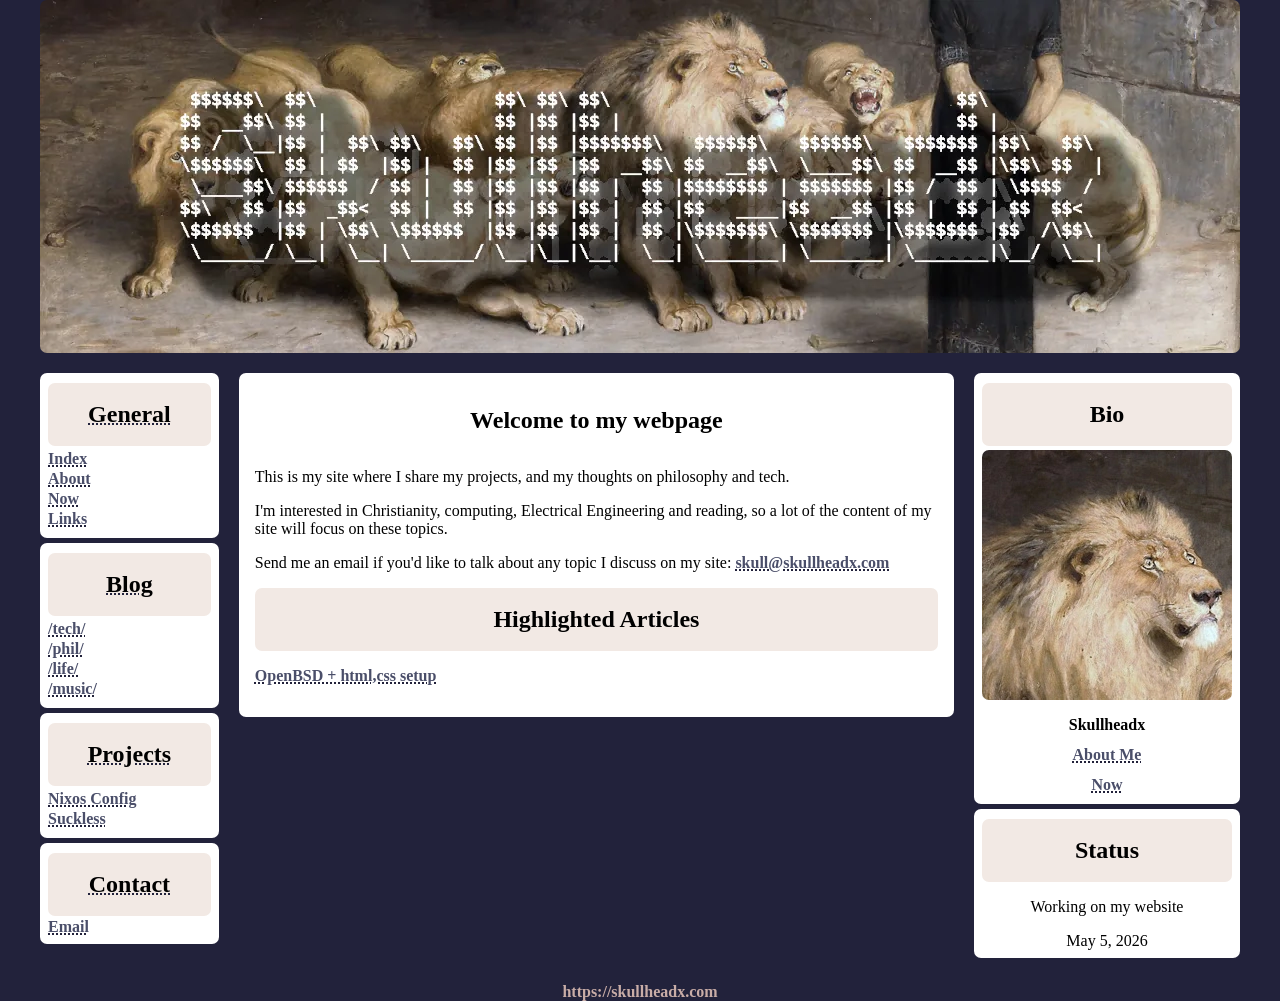
<file: index.html>
<!DOCTYPE html>
<html lang="en">
    <head>
        <meta charset="UTF-8">
        <title>Skullheadx</title>
        <meta name="description" content="Skullheadx's webpage with thoughts on philosophy and tech.">
        <meta name="viewport" content="width=device-width, initial-scale=1.0">
        <link rel="stylesheet" type="text/css" href="/style.css">
        <link rel="icon" href="/favicon.ico">
        <link rel="preload" as="image" href="banner.webp">
        <link rel="preload" as="image" href="pfp.webp">
    </head>
    <body>
        <div class = "main-wrapper">
        <header class="main-head">
            <a href="/">
                <img src="banner.webp" class="banner" alt="Skullheadx">
            </a>
        </header>
        <nav class="main-nav">
            <div class="nav-pin">
            <section>
                <h2><a href="index.html">General</a></h2>
                <ul>
                    <li><a href="index.html">Index</a></li>
                    <li><a href="about.html">About</a></li>
                    <li><a href="now.html">Now</a></li>
                    <li><a href="links.html">Links</a></li>
                </ul>
            </section>
            </div>
            <div class="nav-unpinned">
            <section>
                <h2><a href="blog/index.html">Blog</a></h2>
                <ul>
                    <li><a href="tech/index.html">/tech/</a></li>
                    <li><a href="phil/index.html">/phil/</a></li>
                    <li><a href="life/index.html">/life/</a></li>
                    <li><a href="music/index.html">/music/</a></li>
                </ul>
            </section>
            <section>
                <h2><a href="projects.html">Projects</a></h2>
                <ul>
                    <li><a href="projects/dotfiles.html">Nixos Config</a></li>
                    <li><a href="projects/suckless.html">Suckless</a></li>
                </ul>
            </section>
            <section>
                <h2><a href="mailto:skull@skullheadx.com">Contact</a></h2>
                <a href="mailto:skull@skullheadx.com">Email</a>
            </section>
            </div>
        </nav>
        <aside class="main-aside">
            <section>
                <h2>Bio</h2>
                <ul>
                    <li><img src="pfp.webp" alt="pfp"></li>
                    <li><strong>Skullheadx</strong></li>
                    <li><a href="about.html">About Me</a></li>
                    <li><a href="now.html">Now</a></li>
                </ul>
            </section>
            <section>
                <h2>Status</h2>
                <p>Working on my website</p>
                <footer><time datetime="2026-05-05">May 5, 2026</time></footer>
            </section>
        </aside>
        <main class="content">
            <article> 
                <h1>Welcome to my webpage</h1>
                <p>This is my site where I share my projects, and my thoughts on philosophy and tech.</p>
                <p>I'm interested in Christianity, computing, Electrical Engineering and reading, so a lot of the content of my site will focus on these topics.</p>
                <p>Send me an email if you'd like to talk about any topic I discuss on my site:
                <a href="mailto:skull@skullheadx.com">skull@skullheadx.com</a></p>
            </article>
            <article>
                <h2>Highlighted Articles</h2>
                <ul>
                    <li><a href="blog/openbsd_html_css/post.html">OpenBSD + html,css setup</a></li>
                </ul>
            </article>
        </main>
        <footer class="main-footer">
            <a href="https://skullheadx.com">https://skullheadx.com</a>
        </footer>
        </div>
    </body>
</html>
</file>
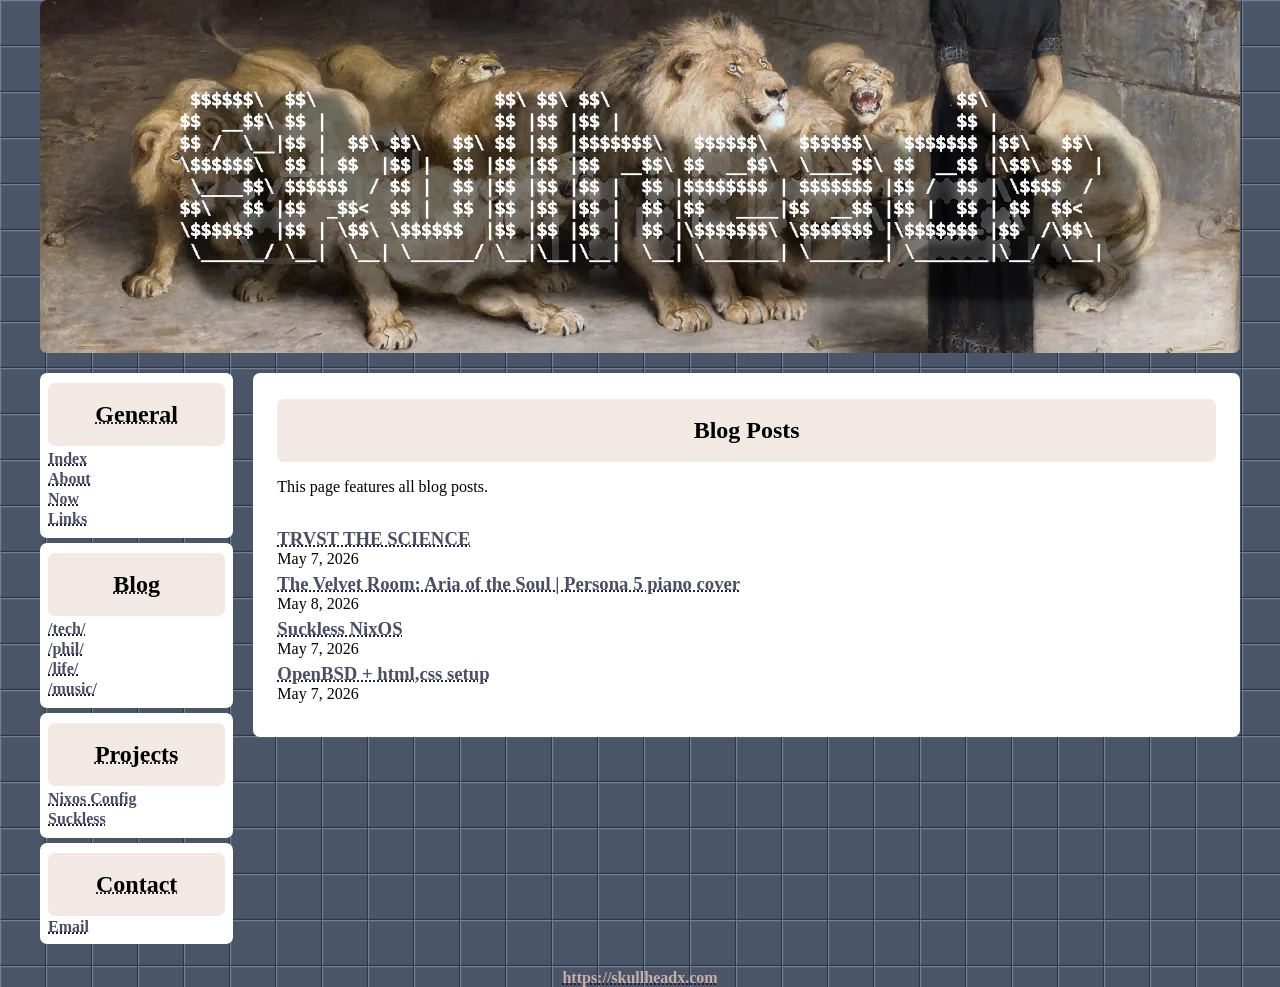
<file: blog/index.html>
<!DOCTYPE html>
<html lang="en">
    <head>
        <meta charset="UTF-8">
        <title>Blog Posts | Skullheadx</title>
        <meta name="description" content="Posts from Skullheadx relating">
        <meta name="viewport" content="width=device-width, initial-scale=1.0">
        <link rel="stylesheet" type="text/css" href="/style.css">
        <link rel="icon" href="/favicon.ico">
    </head>
    <body class="pattern">
        <div class = "content-wrapper">
        <header class="main-head">
            <a href="/">
                <img src="../banner.webp" class="banner" alt="Skullheadx">
            </a>
        </header>
        <nav class="main-nav">
            <div class="nav-pin">
            <section>
                <h2><a href="../index.html">General</a></h2>
                <ul>
                    <li><a href="../index.html">Index</a></li>
                    <li><a href="../about.html">About</a></li>
                    <li><a href="../now.html">Now</a></li>
                    <li><a href="../links.html">Links</a></li>
                </ul>
            </section>
            </div>
            <div class="nav-unpinned">
            <section>
                <h2><a href="../blog/index.html">Blog</a></h2>
                <ul>
                    <li><a href="../tech/index.html">/tech/</a></li>
                    <li><a href="../phil/index.html">/phil/</a></li>
                    <li><a href="../life/index.html">/life/</a></li>
                    <li><a href="../music/index.html">/music/</a></li>
                </ul>
            </section>
            <section>
                <h2><a href="../projects.html">Projects</a></h2>
                <ul>
                    <li><a href="../projects/dotfiles.html">Nixos Config</a></li>
                    <li><a href="../projects/suckless.html">Suckless</a></li>
                </ul>
            </section>
            <section>
                <h2><a href="mailto:skull@skullheadx.com">Contact</a></h2>
                <a href="mailto:skull@skullheadx.com">Email</a>
            </section>
            </div>
        </nav>
        <main class="content">
            <article>
                <section>
                <h2>Blog Posts</h2>
                <p>This page features all blog posts.</p>
                </section>
                <section>
                    <article>
                        <h3 class="no-center"><a href="../blog/trvst_the_science.html">TRVST THE SCIENCE</a></h3>
                        <footer class="no-center"><time datetime="2026-05-07">May 7, 2026</time></footer>
                    </article>
                    <article>
                        <h3 class="no-center"><a href="../blog/aria_of_the_soul.html">The Velvet Room: Aria of the Soul | Persona 5 piano cover</a></h3>
                        <footer class="no-center"><time datetime="2026-05-08">May 8, 2026</time></footer>
                    </article>
                    <article>
                        <h3 class="no-center"><a href="../blog/suckless_nixos.html">Suckless NixOS</a></h3>
                        <footer class="no-center"><time datetime="2026-05-07">May 7, 2026</time></footer>
                    </article>
                    <article>
                        <h3 class="no-center"><a href="../blog/openbsd_html_css.html">OpenBSD + html,css setup</a></h3>
                        <footer class="no-center"><time datetime="2026-05-07">May 7, 2026</time></footer>
                    </article>
                </section>
            </article>
        </main>
        <footer class="main-footer">
            <a href="https://skullheadx.com">https://skullheadx.com</a>
        </footer>
        </div>
    </body>
</html>
</file>
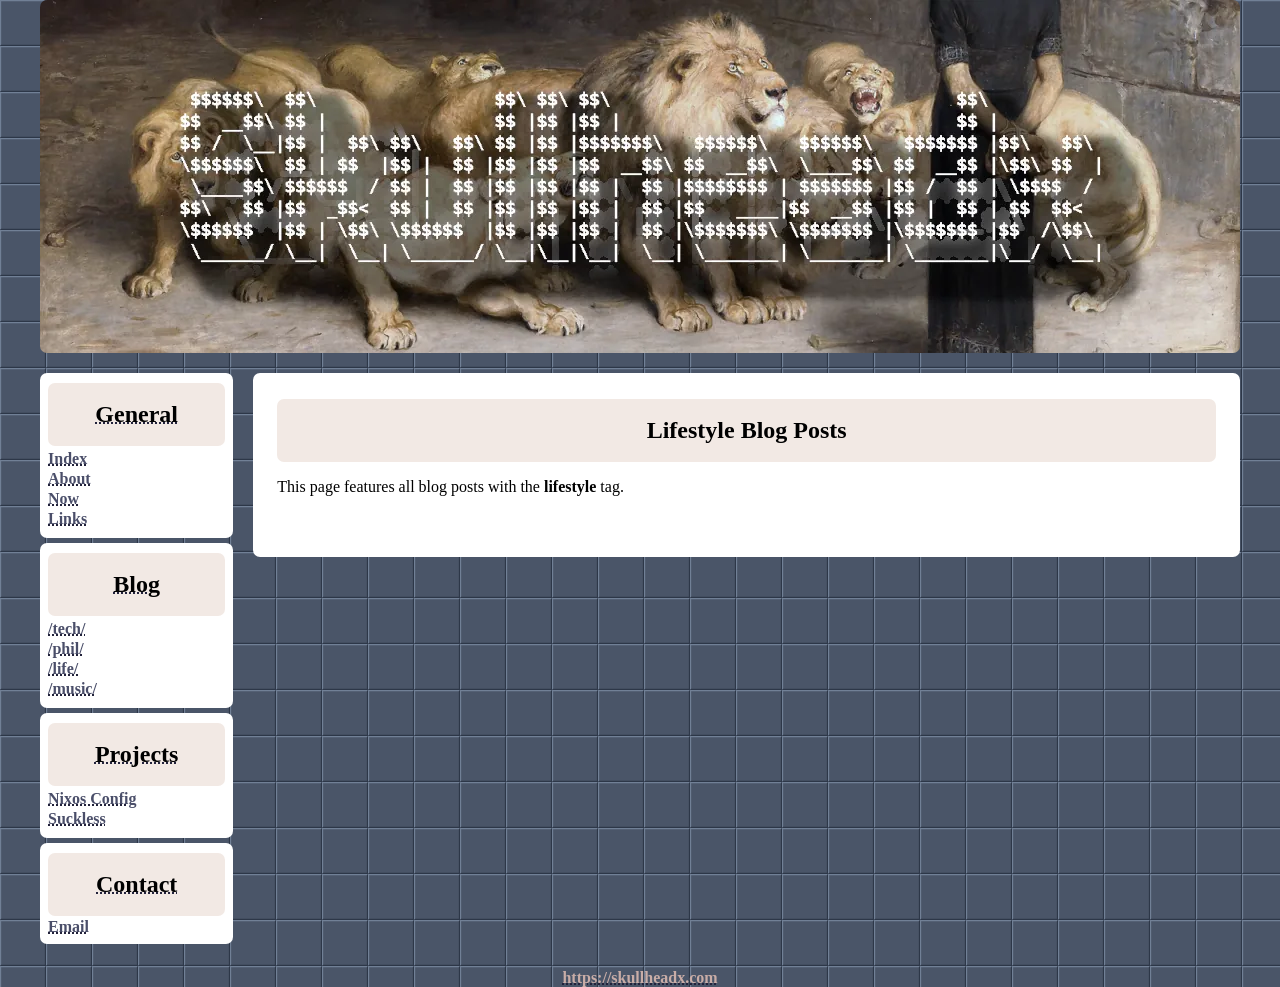
<file: life/index.html>
<!DOCTYPE html>
<html lang="en">
    <head>
        <meta charset="UTF-8">
        <title>Lifestyle Posts | Skullheadx</title>
        <meta name="description" content="Posts from Skullheadx relating to lifestyle">
        <meta name="viewport" content="width=device-width, initial-scale=1.0">
        <link rel="stylesheet" type="text/css" href="/style.css">
        <link rel="icon" href="/favicon.ico">
    </head>
    <body class="pattern">
        <div class = "content-wrapper">
        <header class="main-head">
            <a href="/">
                <img src="../banner.webp" class="banner" alt="Skullheadx">
            </a>
        </header>
        <nav class="main-nav">
            <div class="nav-pin">
            <section>
                <h2><a href="../index.html">General</a></h2>
                <ul>
                    <li><a href="../index.html">Index</a></li>
                    <li><a href="../about.html">About</a></li>
                    <li><a href="../now.html">Now</a></li>
                    <li><a href="../links.html">Links</a></li>
                </ul>
            </section>
            </div>
            <div class="nav-unpinned">
            <section>
                <h2><a href="../blog/index.html">Blog</a></h2>
                <ul>
                    <li><a href="../tech/index.html">/tech/</a></li>
                    <li><a href="../phil/index.html">/phil/</a></li>
                    <li><a href="../life/index.html">/life/</a></li>
                    <li><a href="../music/index.html">/music/</a></li>
                </ul>
            </section>
            <section>
                <h2><a href="../projects.html">Projects</a></h2>
                <ul>
                    <li><a href="../projects/dotfiles.html">Nixos Config</a></li>
                    <li><a href="../projects/suckless.html">Suckless</a></li>
                </ul>
            </section>
            <section>
                <h2><a href="mailto:skull@skullheadx.com">Contact</a></h2>
                <a href="mailto:skull@skullheadx.com">Email</a>
            </section>
            </div>
        </nav>
        <main class="content">
            <article>
                <section>
                <h2>Lifestyle Blog Posts</h2>
                <p>This page features all blog posts with the <strong>lifestyle</strong> tag.</p>
                </section>
                <section>
                </section>
            </article>
        </main>
        <footer class="main-footer">
            <a href="https://skullheadx.com">https://skullheadx.com</a>
        </footer>
        </div>
    </body>
</html>
</file>
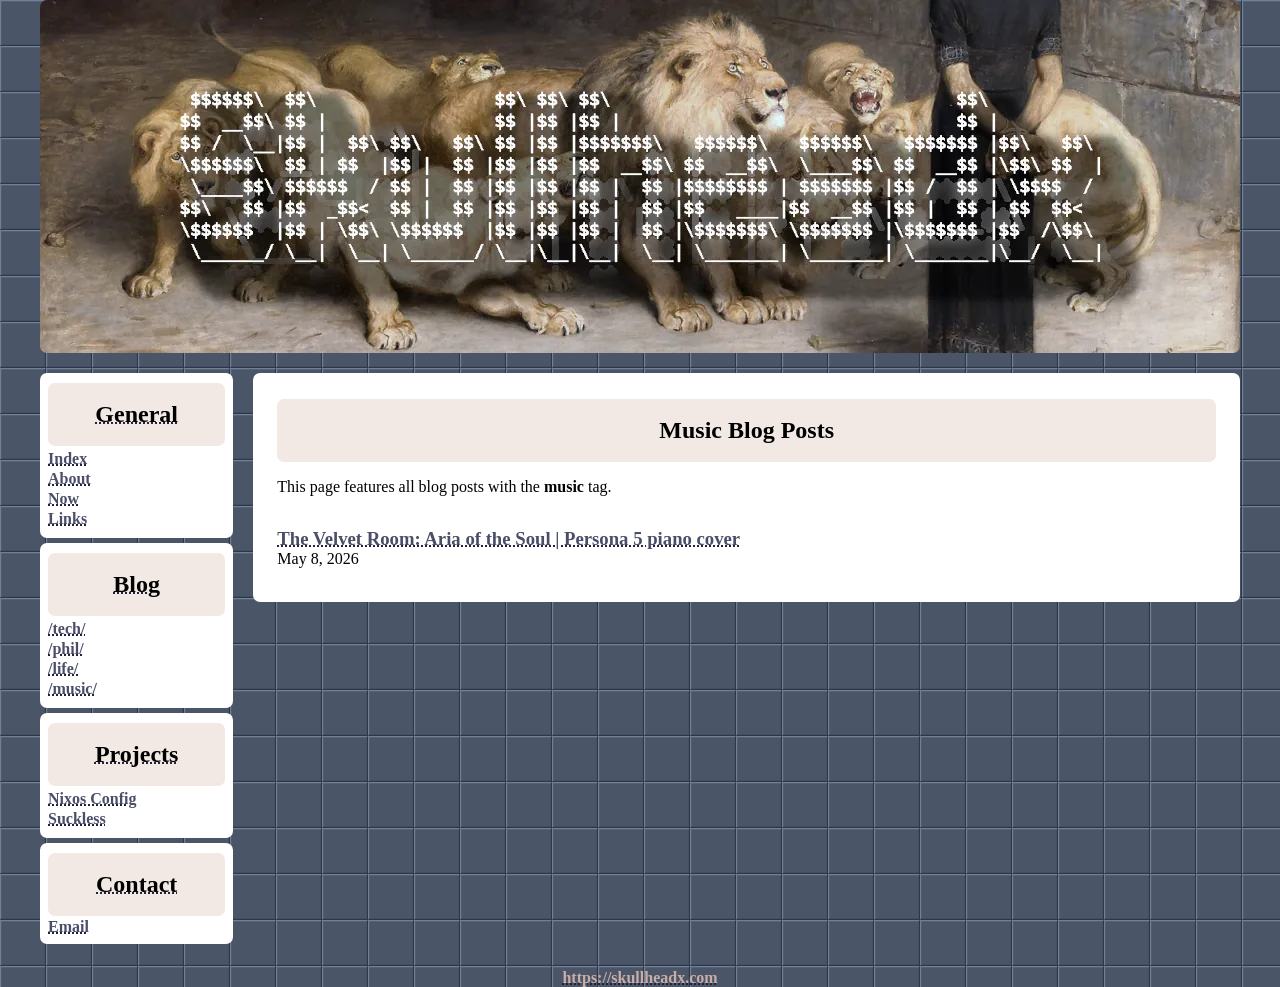
<file: music/index.html>
<!DOCTYPE html>
<html lang="en">
    <head>
        <meta charset="UTF-8">
        <title>Music Posts | Skullheadx</title>
        <meta name="description" content="Posts from Skullheadx relating to music">
        <meta name="viewport" content="width=device-width, initial-scale=1.0">
        <link rel="stylesheet" type="text/css" href="/style.css">
        <link rel="icon" href="/favicon.ico">
    </head>
    <body class="pattern">
        <div class = "content-wrapper">
        <header class="main-head">
            <a href="/">
                <img src="../banner.webp" class="banner" alt="Skullheadx">
            </a>
        </header>
        <nav class="main-nav">
            <div class="nav-pin">
            <section>
                <h2><a href="../index.html">General</a></h2>
                <ul>
                    <li><a href="../index.html">Index</a></li>
                    <li><a href="../about.html">About</a></li>
                    <li><a href="../now.html">Now</a></li>
                    <li><a href="../links.html">Links</a></li>
                </ul>
            </section>
            </div>
            <div class="nav-unpinned">
            <section>
                <h2><a href="../blog/index.html">Blog</a></h2>
                <ul>
                    <li><a href="../tech/index.html">/tech/</a></li>
                    <li><a href="../phil/index.html">/phil/</a></li>
                    <li><a href="../life/index.html">/life/</a></li>
                    <li><a href="../music/index.html">/music/</a></li>
                </ul>
            </section>
            <section>
                <h2><a href="../projects.html">Projects</a></h2>
                <ul>
                    <li><a href="../projects/dotfiles.html">Nixos Config</a></li>
                    <li><a href="../projects/suckless.html">Suckless</a></li>
                </ul>
            </section>
            <section>
                <h2><a href="mailto:skull@skullheadx.com">Contact</a></h2>
                <a href="mailto:skull@skullheadx.com">Email</a>
            </section>
            </div>
        </nav>
        <main class="content">
            <article>
                <section>
                <h2>Music Blog Posts</h2>
                <p>This page features all blog posts with the <strong>music</strong> tag.</p>
                </section>
                <section>
                    <article>
                        <h3 class="no-center"><a href="../blog/aria_of_the_soul.html">The Velvet Room: Aria of the Soul | Persona 5 piano cover</a></h3>
                        <footer class="no-center"><time datetime="2026-05-08">May 8, 2026</time></footer>
                    </article>
                </section>
            </article>
        </main>
        <footer class="main-footer">
            <a href="https://skullheadx.com">https://skullheadx.com</a>
        </footer>
        </div>
    </body>
</html>
</file>
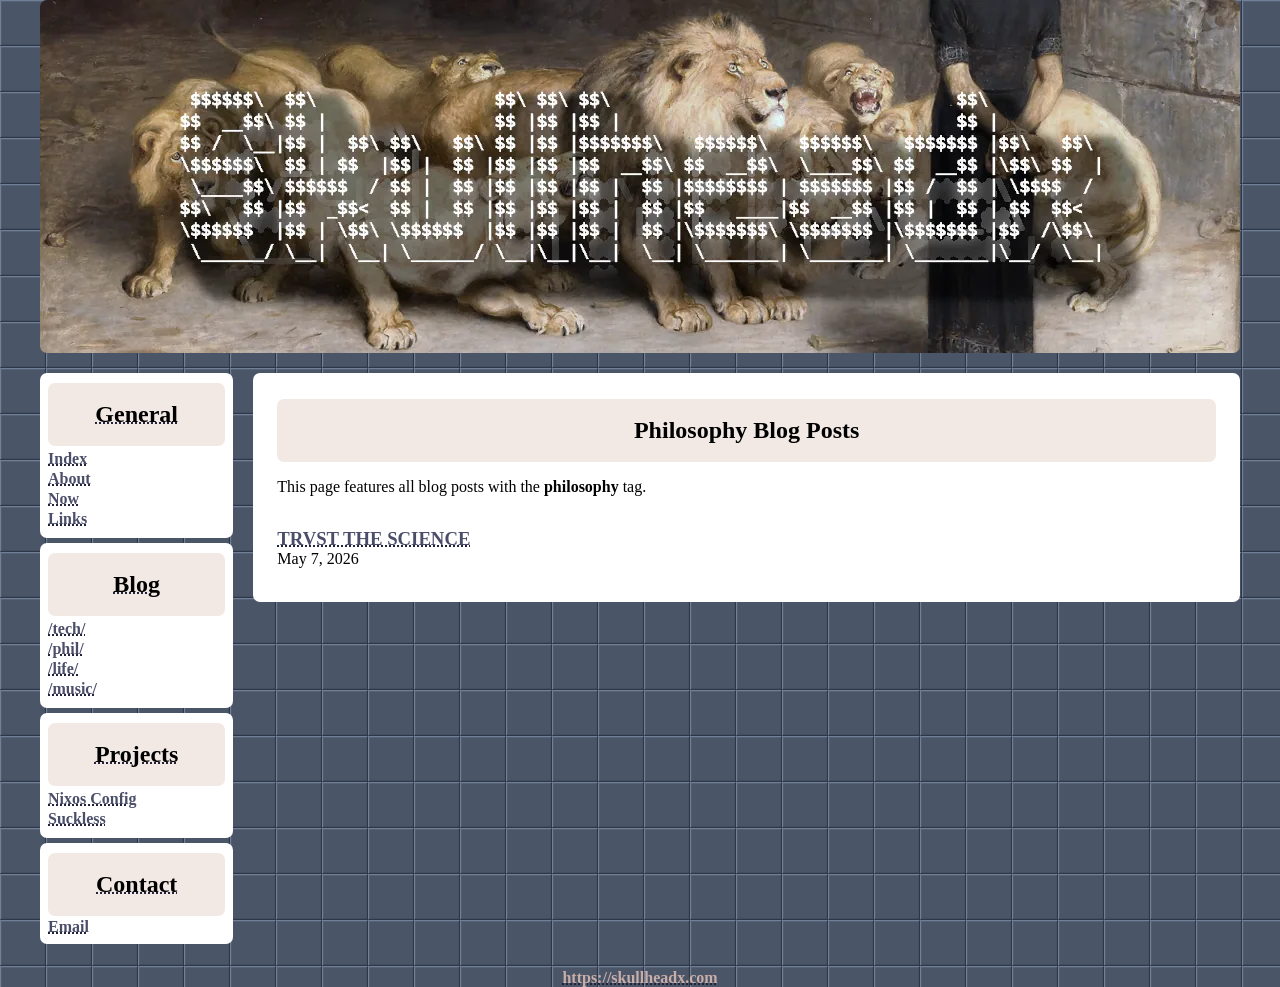
<file: phil/index.html>
<!DOCTYPE html>
<html lang="en">
    <head>
        <meta charset="UTF-8">
        <title>Philosophy Posts | Skullheadx</title>
        <meta name="description" content="Posts from Skullheadx relating to philosophy">
        <meta name="viewport" content="width=device-width, initial-scale=1.0">
        <link rel="stylesheet" type="text/css" href="/style.css">
        <link rel="icon" href="/favicon.ico">
    </head>
    <body class="pattern">
        <div class = "content-wrapper">
        <header class="main-head">
            <a href="/">
                <img src="../banner.webp" class="banner" alt="Skullheadx">
            </a>
        </header>
        <nav class="main-nav">
            <div class="nav-pin">
            <section>
                <h2><a href="../index.html">General</a></h2>
                <ul>
                    <li><a href="../index.html">Index</a></li>
                    <li><a href="../about.html">About</a></li>
                    <li><a href="../now.html">Now</a></li>
                    <li><a href="../links.html">Links</a></li>
                </ul>
            </section>
            </div>
            <div class="nav-unpinned">
            <section>
                <h2><a href="../blog/index.html">Blog</a></h2>
                <ul>
                    <li><a href="../tech/index.html">/tech/</a></li>
                    <li><a href="../phil/index.html">/phil/</a></li>
                    <li><a href="../life/index.html">/life/</a></li>
                    <li><a href="../music/index.html">/music/</a></li>
                </ul>
            </section>
            <section>
                <h2><a href="../projects.html">Projects</a></h2>
                <ul>
                    <li><a href="../projects/dotfiles.html">Nixos Config</a></li>
                    <li><a href="../projects/suckless.html">Suckless</a></li>
                </ul>
            </section>
            <section>
                <h2><a href="mailto:skull@skullheadx.com">Contact</a></h2>
                <a href="mailto:skull@skullheadx.com">Email</a>
            </section>
            </div>
        </nav>
        <main class="content">
            <article>
                <section>
                <h2>Philosophy Blog Posts</h2>
                <p>This page features all blog posts with the <strong>philosophy</strong> tag.</p>
                </section>
                <section>
                    <article>
                        <h3 class="no-center"><a href="../blog/trvst_the_science.html">TRVST THE SCIENCE</a></h3>
                        <footer class="no-center"><time datetime="2026-05-07">May 7, 2026</time></footer>
                    </article>
                </section>
            </article>
        </main>
        <footer class="main-footer">
            <a href="https://skullheadx.com">https://skullheadx.com</a>
        </footer>
        </div>
    </body>
</html>
</file>
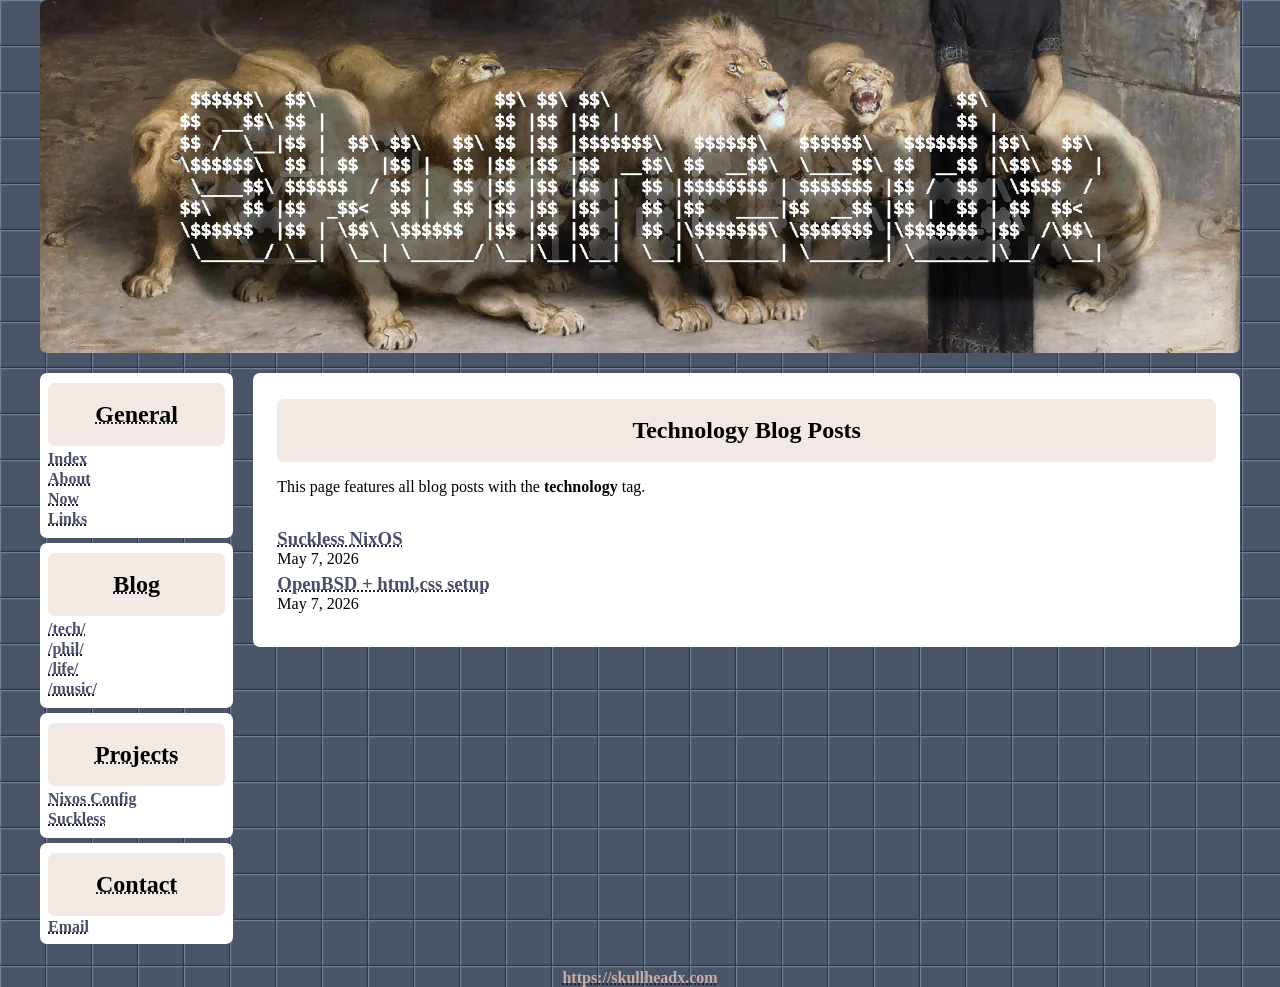
<file: tech/index.html>
<!DOCTYPE html>
<html lang="en">
    <head>
        <meta charset="UTF-8">
        <title>Tech Posts | Skullheadx</title>
        <meta name="description" content="Posts from Skullheadx relating to technology">
        <meta name="viewport" content="width=device-width, initial-scale=1.0">
        <link rel="stylesheet" type="text/css" href="/style.css">
        <link rel="icon" href="/favicon.ico">
    </head>
    <body class="pattern">
        <div class = "content-wrapper">
        <header class="main-head">
            <a href="/">
                <img src="../banner.webp" class="banner" alt="Skullheadx">
            </a>
        </header>
        <nav class="main-nav">
            <div class="nav-pin">
            <section>
                <h2><a href="../index.html">General</a></h2>
                <ul>
                    <li><a href="../index.html">Index</a></li>
                    <li><a href="../about.html">About</a></li>
                    <li><a href="../now.html">Now</a></li>
                    <li><a href="../links.html">Links</a></li>
                </ul>
            </section>
            </div>
            <div class="nav-unpinned">
            <section>
                <h2><a href="../blog/index.html">Blog</a></h2>
                <ul>
                    <li><a href="../tech/index.html">/tech/</a></li>
                    <li><a href="../phil/index.html">/phil/</a></li>
                    <li><a href="../life/index.html">/life/</a></li>
                    <li><a href="../music/index.html">/music/</a></li>
                </ul>
            </section>
            <section>
                <h2><a href="../projects.html">Projects</a></h2>
                <ul>
                    <li><a href="../projects/dotfiles.html">Nixos Config</a></li>
                    <li><a href="../projects/suckless.html">Suckless</a></li>
                </ul>
            </section>
            <section>
                <h2><a href="mailto:skull@skullheadx.com">Contact</a></h2>
                <a href="mailto:skull@skullheadx.com">Email</a>
            </section>
            </div>
        </nav>
        <main class="content">
            <article>
                <section>
                <h2>Technology Blog Posts</h2>
                <p>This page features all blog posts with the <strong>technology</strong> tag.</p>
                </section>
                <section>
                    <article>
                        <h3 class="no-center"><a href="../blog/suckless_nixos.html">Suckless NixOS</a></h3>
                        <footer class="no-center"><time datetime="2026-05-07">May 7, 2026</time></footer>
                    </article>
                    <article>
                        <h3 class="no-center"><a href="../blog/openbsd_html_css.html">OpenBSD + html,css setup</a></h3>
                        <footer class="no-center"><time datetime="2026-05-07">May 7, 2026</time></footer>
                    </article>
                </section>
            </article>
        </main>
        <footer class="main-footer">
            <a href="https://skullheadx.com">https://skullheadx.com</a>
        </footer>
        </div>
    </body>
</html>
</file>
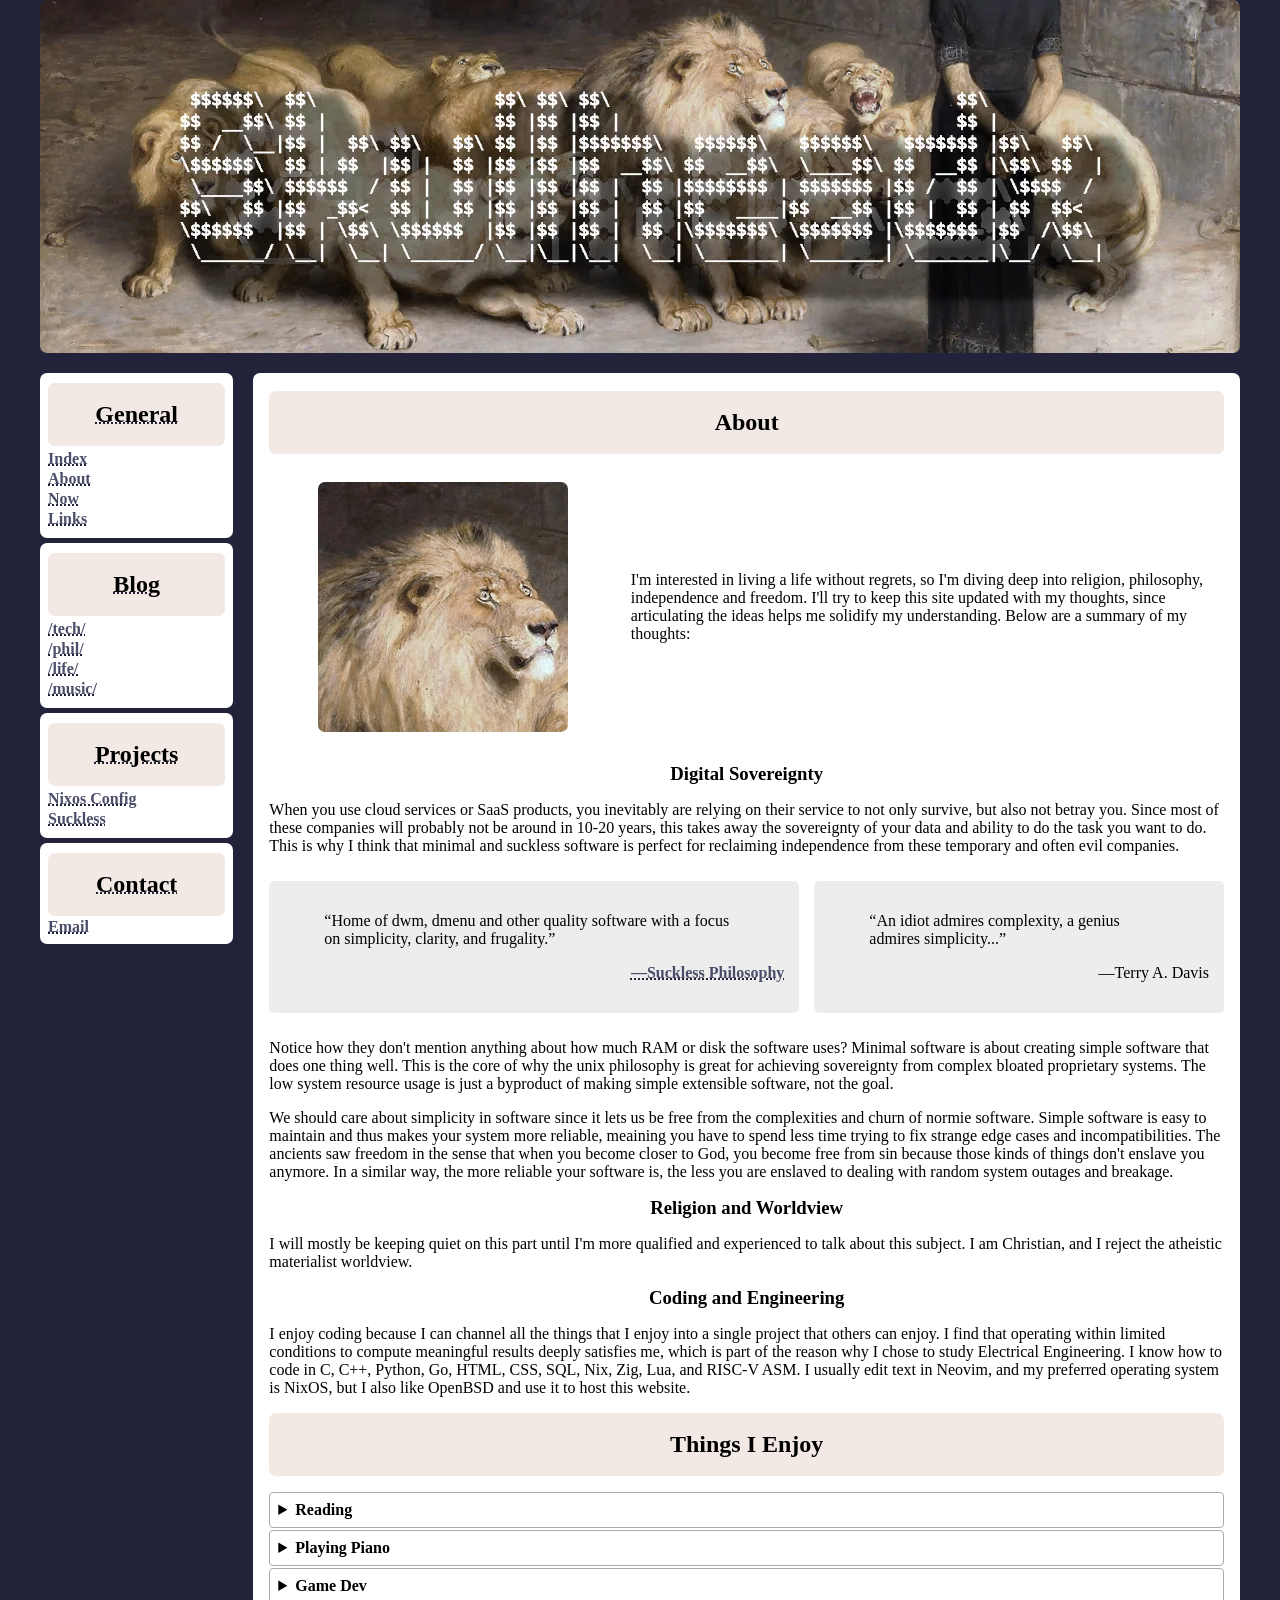
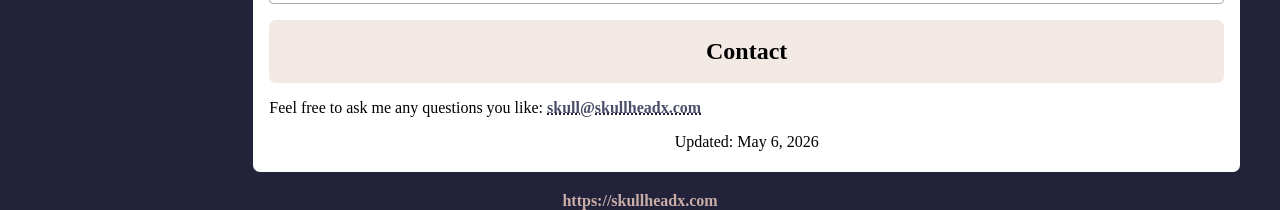
<file: about.html>
<!DOCTYPE html>
<html lang="en">
    <head>
        <meta charset="UTF-8">
        <title>About | Skullheadx</title>
        <meta name="description" content="About Skullheadx">
        <meta name="viewport" content="width=device-width, initial-scale=1.0">
        <link rel="stylesheet" type="text/css" href="/style.css">
        <link rel="icon" href="/favicon.ico">
    </head>
    <body>
        <div class = "content-wrapper">
        <header class="main-head">
            <a href="/">
                <img src="banner.webp" class="banner" alt="Skullheadx">
            </a>
        </header>
        <nav class="main-nav">
            <div class="nav-pin">
            <section>
                <h2><a href="index.html">General</a></h2>
                <ul>
                    <li><a href="index.html">Index</a></li>
                    <li><a href="about.html">About</a></li>
                    <li><a href="now.html">Now</a></li>
                    <li><a href="links.html">Links</a></li>
                </ul>
            </section>
            </div>
            <div class="nav-unpinned">
            <section>
                <h2><a href="blog/index.html">Blog</a></h2>
                <ul>
                    <li><a href="tech/index.html">/tech/</a></li>
                    <li><a href="phil/index.html">/phil/</a></li>
                    <li><a href="life/index.html">/life/</a></li>
                    <li><a href="music/index.html">/music/</a></li>
                </ul>
            </section>
            <section>
                <h2><a href="projects.html">Projects</a></h2>
                <ul>
                    <li><a href="projects/dotfiles.html">Nixos Config</a></li>
                    <li><a href="projects/suckless.html">Suckless</a></li>
                </ul>
            </section>
            <section>
                <h2><a href="mailto:skull@skullheadx.com">Contact</a></h2>
                <a href="mailto:skull@skullheadx.com">Email</a>
            </section>
            </div>
        </nav>
        <main class="content">
            <article>
                <h2>About</h2>
                <div class="center-vertical">
                    <figure class="push-left"><img src="pfp.webp" alt="pfp"></figure>
                    <p>I'm interested in living a life without regrets, so I'm diving deep into religion, philosophy, independence and freedom. I'll try to keep this site updated with my thoughts, since articulating the ideas helps me solidify my understanding. Below are a summary of my thoughts:</p>
                </div>
            </article>
            <article>
                <h3>Digital Sovereignty</h3>
                <p>When you use cloud services or SaaS products, you inevitably are relying on their service to not only survive, but also not betray you. Since most of these companies will probably not be around in 10-20 years, this takes away the sovereignty of your data and ability to do the task you want to do. This is why I think that minimal and suckless software is perfect for reclaiming independence from these temporary and often evil companies.</p>
                <div class="center-vertical">
                <div>
                    <blockquote cite="https://suckless.org/">
                        <p>Home of dwm, dmenu and other quality software with a focus on simplicity, clarity, and frugality.</p>
                    </blockquote>
                    <p><a href="https://suckless.org/philosophy/">—Suckless Philosophy</a></p>
                </div>

                <div>
                  <blockquote>
                    <p>An idiot admires complexity, a genius admires simplicity...</p>
                  </blockquote>
                  <p>—Terry A. Davis</p>
                </div>
                </div>
                <p>Notice how they don't mention anything about how much RAM or disk the software uses? Minimal software is about creating simple software that does one thing well. This is the core of why the unix philosophy is great for achieving sovereignty from complex bloated proprietary systems. The low system resource usage is just a byproduct of making simple extensible software, not the goal.</p>
                <p>We should care about simplicity in software since it lets us be free from the complexities and churn of normie software. Simple software is easy to maintain and thus makes your system more reliable, meaining you have to spend less time trying to fix strange edge cases and incompatibilities. The ancients saw freedom in the sense that when you become closer to God, you become free from sin because those kinds of things don't enslave you anymore. In a similar way, the more reliable your software is, the less you are enslaved to dealing with random system outages and breakage.</p>
            </article>
            <article>
                <h3>Religion and Worldview</h3>
                <p>I will mostly be keeping quiet on this part until I'm more qualified and experienced to talk about this subject. I am Christian, and I reject the atheistic materialist worldview.</p>
            </article>
            <article>
                <h3>Coding and Engineering</h3>
                <p>I enjoy coding because I can channel all the things that I enjoy into a single project that others can enjoy. I find that operating within limited conditions to compute meaningful results deeply satisfies me, which is part of the reason why I chose to study Electrical Engineering. I know how to code in C, C++, Python, Go, HTML, CSS, SQL, Nix, Zig, Lua, and RISC-V ASM. I usually edit text in Neovim, and my preferred operating system is NixOS, but I also like OpenBSD and use it to host this website.</p>
            </article>
            <article>
                <h2>Things I Enjoy</h2>
                <ul>
                    <li><details><summary>Reading</summary>I enjoy reading about religion, philosophy, politics, economics and tech. I would like to have my own library one day.</details></li>
                    <li><details><summary>Playing Piano</summary>I started self learning the piano in 2023. I usually play songs from movies and games that I enjoy. I used to play the trumpet, trombone and tuba.</details></li>
                    <li><details><summary>Game Dev</summary>When I was 13, I wanted to play a game I didn't have, so I thought it would be easier to code it than buy it. Classic programmer mistake, but that's my coding origin story.</details></li>
                </ul>
            </article>
            <article>
                <h2>Contact</h2>
                <p>Feel free to ask me any questions you like: <a href="mailto:skull@skullheadx.com">skull@skullheadx.com</a></p>
            </article>
            <footer><p>Updated: <time datetime="2026-05-06">May 6, 2026</time></p></footer>
        </main>
        <footer class="main-footer">
            <a href="https://skullheadx.com">https://skullheadx.com</a>
        </footer>
        </div>
    </body>
</html>
</file>
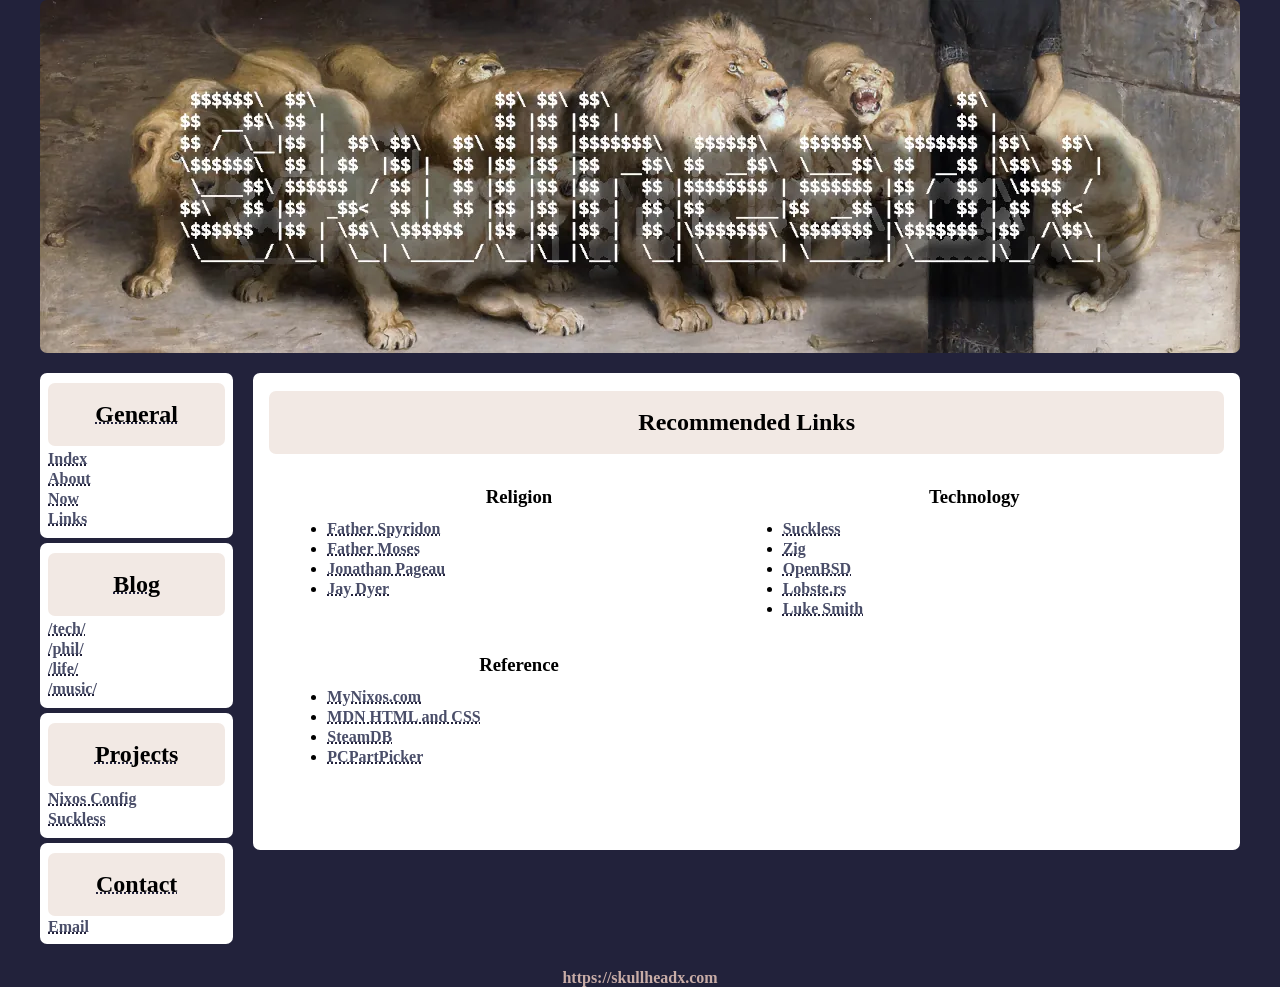
<file: links.html>
<!DOCTYPE html>
<html lang="en">
    <head>
        <meta charset="UTF-8">
        <title>Outlinks | Skullheadx</title>
        <meta name="description" content="Outlinks to sites that I enjoy">
        <meta name="viewport" content="width=device-width, initial-scale=1.0">
        <link rel="stylesheet" type="text/css" href="/style.css">
        <link rel="icon" href="/favicon.ico">
    </head>
    <body>
        <div class = "content-wrapper">
        <header class="main-head">
            <a href="/">
                <img src="banner.webp" class="banner" alt="Skullheadx">
            </a>
        </header>
        <nav class="main-nav">
            <div class="nav-pin">
            <section>
                <h2><a href="index.html">General</a></h2>
                <ul>
                    <li><a href="index.html">Index</a></li>
                    <li><a href="about.html">About</a></li>
                    <li><a href="now.html">Now</a></li>
                    <li><a href="links.html">Links</a></li>
                </ul>
            </section>
            </div>
            <div class="nav-unpinned">
            <section>
                <h2><a href="blog/index.html">Blog</a></h2>
                <ul>
                    <li><a href="tech/index.html">/tech/</a></li>
                    <li><a href="phil/index.html">/phil/</a></li>
                    <li><a href="life/index.html">/life/</a></li>
                    <li><a href="music/index.html">/music/</a></li>
                </ul>
            </section>
            <section>
                <h2><a href="projects.html">Projects</a></h2>
                <ul>
                    <li><a href="projects/dotfiles.html">Nixos Config</a></li>
                    <li><a href="projects/suckless.html">Suckless</a></li>
                </ul>
            </section>
            <section>
                <h2><a href="mailto:skull@skullheadx.com">Contact</a></h2>
                <a href="mailto:skull@skullheadx.com">Email</a>
            </section>
            </div>
        </nav>
        <main class="content">
            <article>
            <h2>Recommended Links</h2>
            <ul class="listing">
              <li>
                <h3>Religion</h3>
                <div class="body">
                    <ul>
                        <li><a href="https://www.youtube.com/@FatherSpyridonROCOR">Father Spyridon</a></li>
                        <li><a href="https://www.youtube.com/@fathermosesmcpherson">Father Moses</a></li>
                        <li><a href="https://www.youtube.com/@JonathanPageau">Jonathan Pageau</a></li>
                        <li><a href="https://www.youtube.com/@JayDyer">Jay Dyer</a></li>
                    </ul>
                </div>
              </li>
              <li>
                <h3>Technology</h3>
                <div class="body">
                    <ul>
                        <li><a href="https://suckless.org/">Suckless</a></li>
                        <li><a href="https://ziglang.org/">Zig</a></li>
                        <li><a href="https://www.openbsd.org/">OpenBSD</a></li>
                        <li><a href="https://lobste.rs/">Lobste.rs</a></li>
                        <li><a href="https://lukesmith.xyz/">Luke Smith</a></li>
                    </ul>
                </div>
              </li>
              <li>
                <h3>Reference</h3>
                <div class="body">
                    <ul>
                        <li><a href="https://mynixos.com/">MyNixos.com</a></li>
                        <li><a href="https://developer.mozilla.org/en-US/docs/Web/HTML/Reference">MDN HTML and CSS</a></li>
                        <li><a href="https://steamdb.info/">SteamDB</a></li>
                        <li><a href="https://pcpartpicker.com/">PCPartPicker</a></li>
                    </ul>
                </div>
              </li>
            </ul> 
            </article>
            
        </main>
        <footer class="main-footer">
            <a href="https://skullheadx.com">https://skullheadx.com</a>
        </footer>
        </div>
    </body>
</html>
</file>
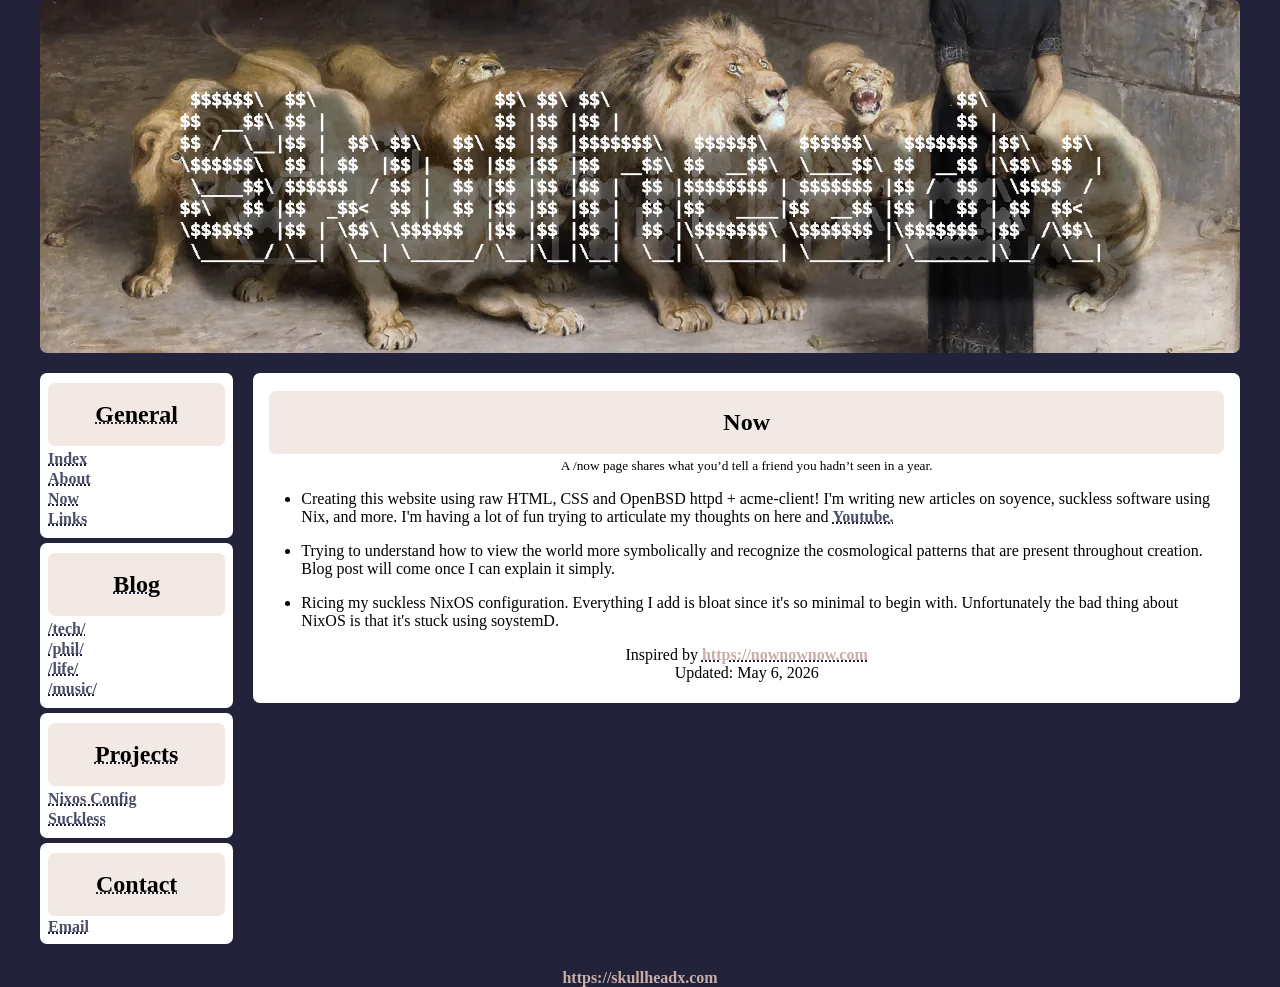
<file: now.html>
<!DOCTYPE html>
<html lang="en">
    <head>
        <meta charset="UTF-8">
        <title>Now | Skullheadx</title>
        <meta name="description" content="Now page to describe what I'm up to these days.">
        <meta name="viewport" content="width=device-width, initial-scale=1.0">
        <link rel="stylesheet" type="text/css" href="/style.css">
        <link rel="icon" href="/favicon.ico">
    </head>
    <body>
        <div class = "content-wrapper">
        <header class="main-head">
            <a href="/">
                <img src="banner.webp" class="banner" alt="Skullheadx">
            </a>
        </header>
        <nav class="main-nav">
            <div class="nav-pin">
            <section>
                <h2><a href="index.html">General</a></h2>
                <ul>
                    <li><a href="index.html">Index</a></li>
                    <li><a href="about.html">About</a></li>
                    <li><a href="now.html">Now</a></li>
                    <li><a href="links.html">Links</a></li>
                </ul>
            </section>
            </div>
            <div class="nav-unpinned">
            <section>
                <h2><a href="blog/index.html">Blog</a></h2>
                <ul>
                    <li><a href="tech/index.html">/tech/</a></li>
                    <li><a href="phil/index.html">/phil/</a></li>
                    <li><a href="life/index.html">/life/</a></li>
                    <li><a href="music/index.html">/music/</a></li>
                </ul>
            </section>
            <section>
                <h2><a href="projects.html">Projects</a></h2>
                <ul>
                    <li><a href="projects/dotfiles.html">Nixos Config</a></li>
                    <li><a href="projects/suckless.html">Suckless</a></li>
                </ul>
            </section>
            <section>
                <h2><a href="mailto:skull@skullheadx.com">Contact</a></h2>
                <a href="mailto:skull@skullheadx.com">Email</a>
            </section>
            </div>
        </nav>
        <main class="content">
            <article>
                <hgroup>
                <h2>Now</h2>
                <small>A /now page shares what you’d tell a friend you hadn’t seen in a year.</small>
                </hgroup>
                <ul class="list-disc">
                    <li><p>Creating this website using raw HTML, CSS and OpenBSD httpd + acme-client! I'm writing new articles on soyence, suckless software using Nix, and more. I'm having a lot of fun trying to articulate my thoughts on here and <a href="https://www.youtube.com/@skullheadx">Youtube.</a></p></li>
                    <li><p>Trying to understand how to view the world more symbolically and recognize the cosmological patterns that are present throughout creation. Blog post will come once I can explain it simply.</p></li> 
                    <li><p>Ricing my suckless NixOS configuration. Everything I add is bloat since it's so minimal to begin with. Unfortunately the bad thing about NixOS is that it's stuck using soystemD.</p></li>
                </ul>
            </article>
            <footer>
                <p>Inspired by <a href="https://nownownow.com/about">https://nownownow.com</a></p>
                <p>Updated: <time datetime="2026-05-06">May 6, 2026</time></p>
            </footer>
        </main>
        <footer class="main-footer">
            <a href="https://skullheadx.com">https://skullheadx.com</a>
        </footer>
        </div>
    </body>
</html>
</file>
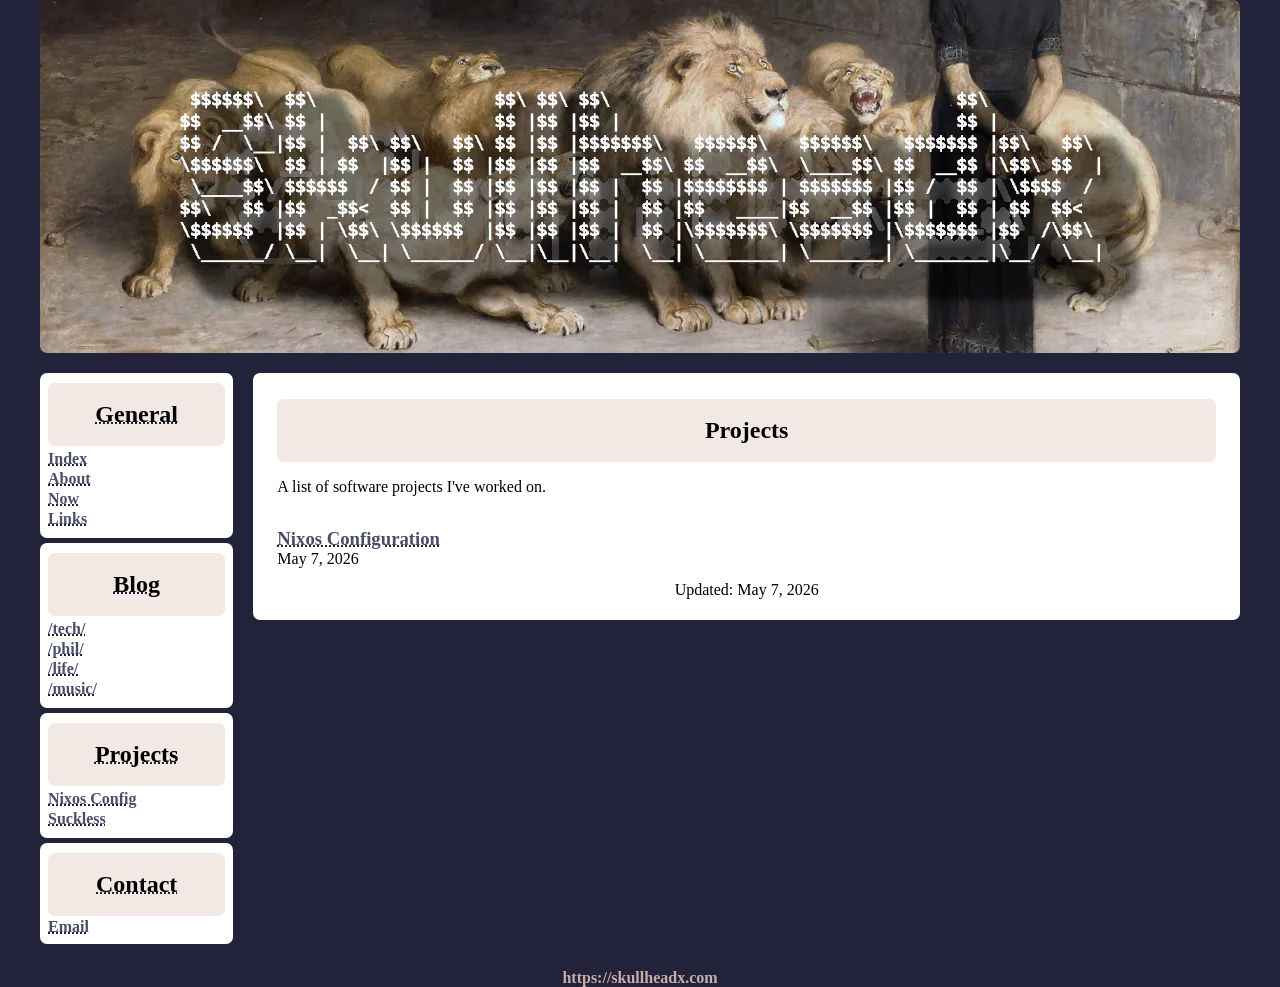
<file: projects.html>
<!DOCTYPE html>
<html lang="en">
    <head>
        <meta charset="UTF-8">
        <title>Projects | Skullheadx</title>
        <meta name="description" content="Projects that I've worked on.">
        <meta name="viewport" content="width=device-width, initial-scale=1.0">
        <link rel="stylesheet" type="text/css" href="/style.css">
        <link rel="icon" href="/favicon.ico">
    </head>
    <body>
        <div class = "content-wrapper">
        <header class="main-head">
            <a href="/">
                <img src="banner.webp" class="banner" alt="Skullheadx">
            </a>
        </header>
        <nav class="main-nav">
            <div class="nav-pin">
            <section>
                <h2><a href="index.html">General</a></h2>
                <ul>
                    <li><a href="index.html">Index</a></li>
                    <li><a href="about.html">About</a></li>
                    <li><a href="now.html">Now</a></li>
                    <li><a href="links.html">Links</a></li>
                </ul>
            </section>
            </div>
            <div class="nav-unpinned">
            <section>
                <h2><a href="blog/index.html">Blog</a></h2>
                <ul>
                    <li><a href="tech/index.html">/tech/</a></li>
                    <li><a href="phil/index.html">/phil/</a></li>
                    <li><a href="life/index.html">/life/</a></li>
                    <li><a href="music/index.html">/music/</a></li>
                </ul>
            </section>
            <section>
                <h2><a href="projects.html">Projects</a></h2>
                <ul>
                    <li><a href="projects/dotfiles.html">Nixos Config</a></li>
                    <li><a href="projects/suckless.html">Suckless</a></li>
                </ul>
            </section>
            <section>
                <h2><a href="mailto:skull@skullheadx.com">Contact</a></h2>
                <a href="mailto:skull@skullheadx.com">Email</a>
            </section>
            </div>
        </nav>
        <main class="content">
            <article>
            <section>
                <h2>Projects</h2>
                <p>A list of software projects I've worked on.</p>
            </section>
            <section>
                <article>
                        <h3 class="no-center"><a href="https://git.skullheadx.com/nixos/README">Nixos Configuration</a></h3>
                        <footer class="no-center"><time datetime="2026-05-07">May 7, 2026</time></footer>
                </article>
            </section>
            <footer>
                <p>Updated: <time datetime="2026-05-07">May 7, 2026</time></p>
            </footer>
        </main>
        <footer class="main-footer">
            <a href="https://skullheadx.com">https://skullheadx.com</a>
        </footer>
        </div>
    </body>
</html>
</file>
<file: style.css>
/* colours */
:root {
    --space-indigo: #22223bff;
    --dusty-grape: #4a4e69ff;
    --lilac-ash: #9a8c98ff;
    --almond-silk: #c9ada7ff;
    --parchment: #f2e9e4ff;
}

/* headings */
h1, h2, h3 {
    margin: 0;
    text-align: center;
}

h1 {
    font-weight: bold;
    padding: 0.75em;
}

h2 {
    background: var(--parchment);
    border-radius: 7px;
    display:inline-block;
    margin: 2px 0;
    padding: 0.75em;
    text-align: center;
}

.no-center {
    text-align:left;
}


/* links */
a {
    color: var(--dusty-grape);
    font-weight: bold;
    text-decoration: 2px dotted underline var(--space-indigo);
}

h2 a {
    color: inherit;
    font-weight: inherit;
    /*text-decoration: 2px dotted underline var(--almond-silk);*/
}

h1 a {
    color: var(--parchment);
    font-weight: inherit;
    text-decoration: 2px dotted underline var(--almond-silk);
}

/* images */
img {
    border-radius: 7px;
}


/* list items */
ul {
    padding: 0;
}

li {
    list-style: none;
    margin: 2px 0;
}

/* disc for lists */
.list-disc {
    margin-left: 2em;
}

.list-disc > li {
    list-style: disc;
    margin: 2px 0;
}

/* grid stuff */
.main-head {
  grid-area: header;
}
.content {
  grid-area: content;
}
.main-nav {
  grid-area: nav;
}
.nav-pin {
  grid-area: nav-pin;
}
.nav-unpinned {
  grid-area: nav-unpinned;
}
.main-aside {
  grid-area: aside;
}
.main-footer {
  grid-area: footer;
}

.main-wrapper, .content-wrapper, .blog-wrapper {
  display: grid;
  gap: 20px;
  grid-template-areas:
    "header"
    "nav"
    "content"
    "aside"
    "footer";
}

@media (width < 500px) {
  .main-wrapper {
    grid-template-areas:
      "header"
      "nav-pin"
      "content"
      "aside"
      "nav-unpinned"
      "footer";
  }
  .content-wrapper {
    grid-template-areas:
      "header"
      "nav-pin"
      "content"
      "nav-unpinned"
      "footer";
  }
  .blog-wrapper {
    grid-template-areas:
      "header"
      "nav"
      "content"
      "footer";
  }
  nav {
      display: contents;
  }
  nav ul {
    display: flex;
    justify-content: space-evenly;
    flex-wrap: wrap;
    gap: 10px;
  }
  h2 {
      padding: 0.25em;
  }
}

/* grid layout for header, nav, content, aside and footer */
@media (width < 700px) and (width >= 500px) {
  .main-wrapper {
    grid-template-columns: 1fr 3fr;
    grid-template-areas:
      "header  header"
      "nav-pin     nav-pin"
      "aside content"
      "nav-unpinned nav-unpinned"
      "footer      footer";
  }
  .content-wrapper {
    grid-template-columns: 1fr 3fr;
    grid-template-areas:
      "header  header"
      "nav-pin     nav-pin"
      "content content"
      "nav-unpinned nav-unpinned"
      "footer      footer";
  }
  .blog-wrapper {
    grid-template-areas:
      "header"
      "nav"
      "content"
      "footer";
  }
  nav {
      display: contents;
  }
  nav ul {
    display: flex;
    justify-content: space-evenly;
  }
}

@media (width >= 700px) {
  .main-wrapper {
    grid-template-columns: 1fr 4fr 1fr;
    grid-template-areas:
      "header header  header"
      "nav    content aside"
      "nav    content aside"
      "footer footer  footer";
  }
  .content-wrapper {
    grid-template-columns: 1fr 4fr 1fr;
    grid-template-areas:
      "header header  header"
      "nav    content content"
      "nav    content content"
      "footer footer  footer";
  }
  .blog-wrapper {
    grid-template-columns: 1fr 4fr 1fr;
    grid-template-areas:
      "header header  header"
      "nav    content content"
      "nav    content content"
      "footer footer  footer";
  }
  nav ul {
    flex-direction: column;
  }
}


/* header */ 
.banner {
    object-fit: contain;
    max-width: 100%;
    height:auto;
    display: block;
    border-radius: 7px;
}

.main-head h1 {
    text-align:left;
    padding:0;
    a {
        
    }
}

/* body */
body {
    margin: 0 auto;
    max-width: 1200px;
    background-color: var(--space-indigo);
}

body.pattern {
    background:url("data:image/svg+xml,%3Csvg xmlns='http://www.w3.org/2000/svg' height='100%25' width='100%25'%3E%3Cdefs%3E%3Cpattern id='doodad' width='46' height='46' viewBox='0 0 40 40' patternUnits='userSpaceOnUse' patternTransform=''%3E%3Crect width='100%25' height='100%25' fill='rgba(74, 85, 104,1)'/%3E%3Cpath d='M0 40h-10v-60h60L40 0L39 1h-38v38z' fill='rgba(113, 128, 150,1)'/%3E%3Cpath d='M40 0v10h60v60L0 40L1 39h38v-38z' fill='rgba(45, 55, 72,1)'/%3E%3Cpath d='M40 0v10h60v60L0 40L0 40h40v-40z' fill='rgba(113, 128, 150,1)'/%3E%3Cpath d='M0 40h-10v-60h60L40 0L40 0h-40v40z' fill='rgba(45, 55, 72,1)'/%3E%3C/pattern%3E%3C/defs%3E%3Crect fill='url(%23doodad)' height='200%25' width='200%25'/%3E%3C/svg%3E ")
}

body.blog {
    font-size: 16px;
    margin: 55px auto;
    max-width: 1000px;
}

 main, section, nav section, aside section {
    background: #fff;
    border-radius: 7px;
    padding: 0.5em;
}

main, nav, aside {
    align-self:start;
}

main {
    padding: 1em;
}

main article, main footer {
    clear: both;
    display: block;
    width: 100%;
}

nav section, aside section, main article, main footer {
    margin-bottom: 5px; 
    h2 {
        display: block;
    }
}

main footer p {
    margin: 0 0;
}

/* nav */
nav ul, aside ul{
    padding: 0;
    gap: 0.5rem;
    margin: 0 0;
}

nav section {
    display: flex;
    flex-direction: column;
    flex-wrap: nowrap;
}

/* aside */
aside section {
    text-align: center;
    ul {
        display: flex;
        flex-direction: column;
        flex-wrap: nowrap;
    }
}

/* footer */
footer {
    text-align: center;
    a {
        color: var(--almond-silk);
    }
}

.main-footer {
    p {
        color: var(--parchment);
    }
}



/* quote */
div:has(> blockquote) {
  background-color: #ededed;
  margin: 10px auto;
  padding: 15px;
  border-radius: 5px;
  max-width: 500px;
}

blockquote p::before {
  content: "\201C";
}

blockquote p::after {
  content: "\201D";
}

blockquote + p {
  text-align: right;
}

/* figure */
figure {
    display: flex;
    flex-direction: column;
    justify-content: center;
    align-items:center;
    margin: 1em 0;
    width: 100%;
    max-width: 100%;
}

figure audio {
    margin: 0.5em;
    width: 100%;
    max-width:300px;
}

figcaption {
    padding: 10px;
    text-align: center;
    word-wrap: break-word;
}

.push-left {
    padding: 10px;
    margin: 1em auto 1em auto;
    max-width: 100%;
}

@media (min-width: 700px){
    .push-left {
        float:left;
        clear: both;
        padding: 10px;
        max-width:400px;
    }
}


/* center elements side by side centered */
@media (min-width: 450px){
    .center-vertical {
        display:flex;
        align-items: center;
        gap: 15px;
    }
}


/* details and summary boxes */
details {
  border: 1px solid #aaaaaa;
  border-radius: 4px;
  padding: 0.5em 0.5em 0;
}

summary {
  font-weight: bold;
  margin: -0.5em -0.5em 0;
  padding: 0.5em;
}

details[open] {
  padding: 0.5em;
}

details[open] summary {
  border-bottom: 1px solid #aaaaaa;
  margin-bottom: 0.5em;
}

/* Links listing */
.listing {
  list-style: none;
  margin: 2em;
  display: grid;
  gap: 20px;
  grid-template-columns: repeat(auto-fill, minmax(min(300px,100%), 1fr));
  grid-auto-rows: 1fr;
  align-items: center;
}

.listing > li {
  display: flex;
  flex-direction: column;
  height:100%;
}

.listing .body {
  padding: 10px;
  ul {
    margin-left: 1em;
  }
  li {
      list-style: disc;
  }
}




/* hgroup center */
hgroup {
    text-align:center;
    align-items: center;
    p {
        margin: 0.5em;
    }

}


/* horizontal rule */
hr {
  border: none;
  border-top: 3px double #333333;
  color: #333333;
  overflow: visible;
  text-align: center;
  height: 5px;
  max-width: 66%;
}

hr::after {
  background: white;
  content: "§";
  padding: 0 4px;
  position: relative;
  top: -13px;
}
</file>
